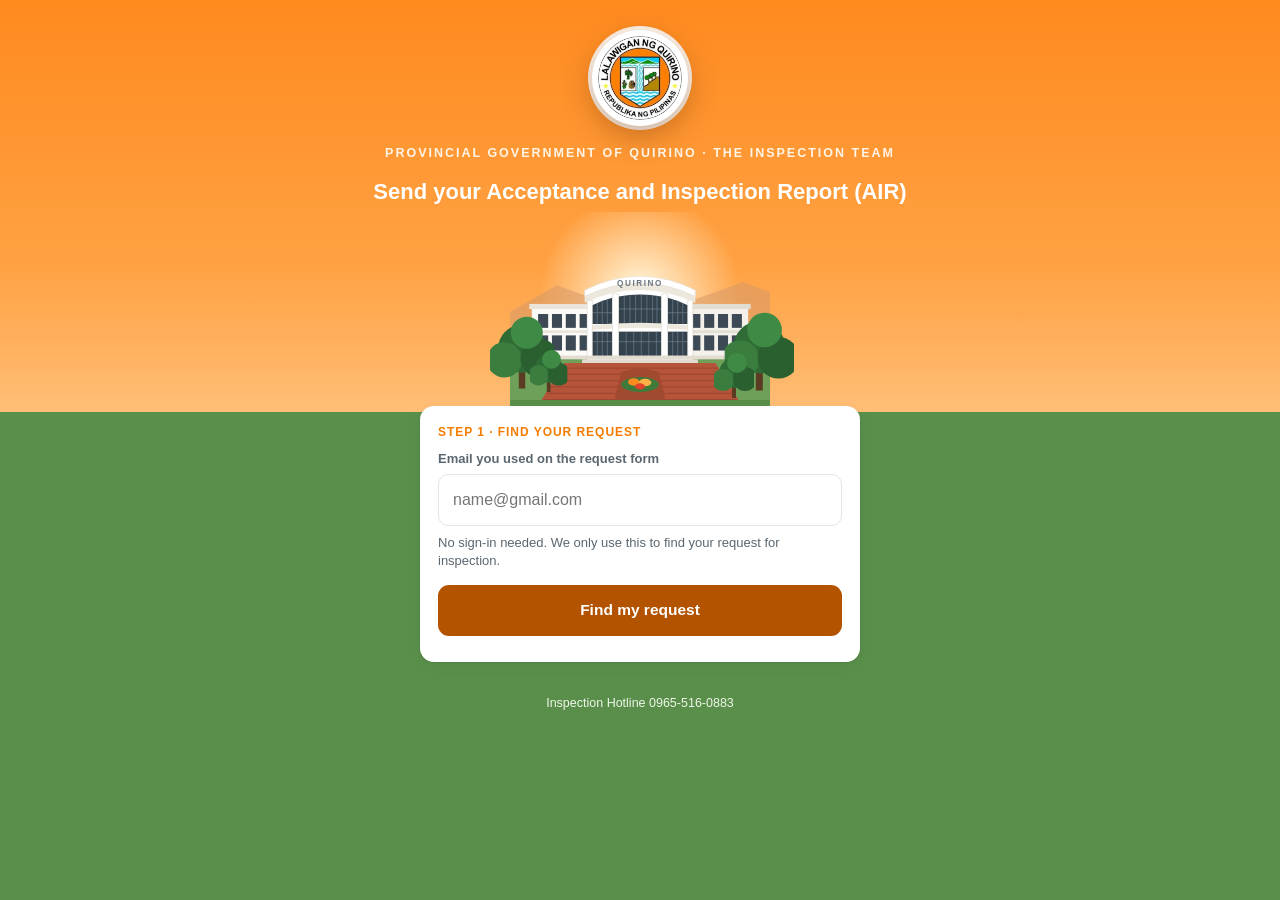
<file: air.html>
<!doctype html>
<html lang="en">
<head>
  <meta charset="utf-8">
  <meta name="viewport" content="width=device-width, initial-scale=1, viewport-fit=cover">
  <title>Send your AIR - Inspection Team</title>
  <meta name="description" content="Send your Acceptance and Inspection Report to the Inspection Team, Provincial Government of Quirino">
  <meta name="theme-color" content="#e06a00">
  <link rel="icon" type="image/png" href="icons/favicon.png?v=2">
  <link rel="stylesheet" href="app.css?v=31">
  <style>
    .air .stage { flex: 0 0 auto; min-height: 0; }
    .air .stage-art { max-height: 200px; }
    .air .lawn { flex: 1; padding-top: 0; }
    .air .lawn .card:first-of-type { margin-top: -6px; }
    .air .seal { width: 96px; height: 96px; }
    .air h1 { font-size: 22px; margin: 14px 0 4px; color: #fff; }
    .air .card { width: 100%; max-width: 440px; color: var(--ink); margin-bottom: 14px; }
    .air .step { font-size: 12px; font-weight: 700; letter-spacing: .08em; text-transform: uppercase; color: var(--orange, #e06a00); margin: 0 0 8px; }
    .air input[type=email] { width: 100%; }
    .air .reqs .item { border: 2px solid #edf0ee; margin-bottom: 8px; }
    .air .reqs .item.sel { border-color: var(--green); background: #fff7ee; }
    .air .two { display: grid; grid-template-columns: 1fr 1fr; gap: 10px; }
    .air .files { display: grid; grid-template-columns: repeat(3, 1fr); gap: 8px; margin: 12px 0 4px; }
    .air .f { position: relative; aspect-ratio: 3 / 4; border-radius: 10px; overflow: hidden; background: #f1f1f1; display: flex; align-items: center; justify-content: center; text-align: center; font-size: 12px; padding: 4px; }
    .air .f img { position: absolute; inset: 0; width: 100%; height: 100%; object-fit: cover; }
    .air .f button { position: absolute; top: 4px; right: 4px; width: 26px; height: 26px; border-radius: 50%; border: 0; background: rgba(0,0,0,.6); color: #fff; font-size: 16px; line-height: 1; }
    .air .f .st { position: absolute; left: 4px; right: 4px; bottom: 4px; background: rgba(255,255,255,.92); border-radius: 6px; font-weight: 700; padding: 2px; }
    .air .done { text-align: center; }
    .air .done .big { font-size: 52px; }
  </style>
</head>
<body>
  <svg width="0" height="0" style="position:absolute" aria-hidden="true"><defs><symbol id="capitol" viewBox="0 0 360 230">
  <!-- side wings -->
  <rect x="8" y="78" width="106" height="78" fill="#fbfaf6"/>
  <rect x="246" y="78" width="106" height="78" fill="#f3f1ea"/>
  <rect x="4" y="72" width="114" height="8" fill="#e9e5da"/><rect x="242" y="72" width="114" height="8" fill="#e2ded2"/>
  <g fill="#3d4a55">
    <rect x="18" y="88" width="16" height="22"/><rect x="40" y="88" width="16" height="22"/><rect x="62" y="88" width="16" height="22"/><rect x="84" y="88" width="16" height="22"/>
    <rect x="18" y="122" width="16" height="24"/><rect x="40" y="122" width="16" height="24"/><rect x="62" y="122" width="16" height="24"/><rect x="84" y="122" width="16" height="24"/>
    <rect x="260" y="88" width="16" height="22"/><rect x="282" y="88" width="16" height="22"/><rect x="304" y="88" width="16" height="22"/><rect x="326" y="88" width="16" height="22"/>
    <rect x="260" y="122" width="16" height="24"/><rect x="282" y="122" width="16" height="24"/><rect x="304" y="122" width="16" height="24"/><rect x="326" y="122" width="16" height="24"/>
  </g>
  <rect x="8" y="114" width="106" height="4" fill="#e9e5da"/><rect x="246" y="114" width="106" height="4" fill="#e2ded2"/>
  <!-- rotunda body -->
  <path d="M96 60 Q180 22 264 60 L264 162 L96 162Z" fill="#ffffff"/>
  <path d="M92 58 Q180 16 268 58 L268 70 Q180 30 92 70Z" fill="#ece8dd"/>
  <path d="M92 50 Q180 6 268 50 L268 60 Q180 18 92 60Z" fill="#ffffff" stroke="#e2ddd0" stroke-width="1"/>
  <text x="180" y="44" text-anchor="middle" font-family="Arial, Helvetica, sans-serif" font-weight="700" font-size="13" letter-spacing="2.5" fill="#6b7680">QUIRINO</text>
  <!-- glass -->
  <g fill="#34424e">
    <path d="M104 74 Q120 66 136 62 L136 104 L104 104Z"/><path d="M146 60 Q180 54 214 60 L214 104 L146 104Z"/><path d="M224 62 Q240 66 256 74 L256 104 L224 104Z"/>
    <rect x="104" y="116" width="32" height="40"/><rect x="146" y="116" width="68" height="40"/><rect x="224" y="116" width="32" height="40"/>
  </g>
  <g stroke="#8fa3b1" stroke-width="1" opacity=".7">
    <path d="M112 70 V104 M120 66 V104 M128 64 V104 M104 86 H136 M155 58 V104 M164 57 V104 M173 56 V104 M182 56 V104 M191 56 V104 M200 57 V104 M207 58 V104 M146 80 H214 M232 64 V104 M240 66 V104 M248 70 V104 M224 86 H256"/>
    <path d="M112 116 V156 M120 116 V156 M128 116 V156 M104 132 H136 M158 116 V156 M170 116 V156 M182 116 V156 M194 116 V156 M206 116 V156 M146 132 H214 M232 116 V156 M240 116 V156 M248 116 V156 M224 132 H256"/>
  </g>
  <path d="M96 106 Q180 98 264 106 L264 114 Q180 106 96 114Z" fill="#ece8dd"/>
  <!-- columns -->
  <g fill="#ffffff" stroke="#ddd8cb" stroke-width="1">
    <rect x="136" y="56" width="10" height="106"/><rect x="214" y="56" width="10" height="106"/>
    <rect x="96" y="66" width="8" height="96"/><rect x="256" y="66" width="8" height="96"/>
  </g>
  <rect x="88" y="160" width="184" height="6" fill="#e2ddd0"/><rect x="4" y="154" width="352" height="6" fill="#e2ddd0"/>
  <!-- stairs -->
  <path d="M60 166 H300 L340 230 H20Z" fill="#b5553a"/>
  <g stroke="#8d3f2a" stroke-width="2" opacity=".55"><path d="M56 174 H304 M50 184 H310 M44 194 H316 M38 204 H322 M32 214 H328 M26 224 H334"/></g>
  <path d="M150 180 Q180 170 210 180 L222 230 H138Z" fill="#a24a30"/>
  <ellipse cx="180" cy="200" rx="30" ry="12" fill="#3f7a3a"/><ellipse cx="170" cy="196" rx="9" ry="6" fill="#ff8a1e"/><ellipse cx="188" cy="197" rx="10" ry="6" fill="#ffb347"/><ellipse cx="180" cy="203" rx="8" ry="5" fill="#e2412c"/>
</symbol><symbol id="capline" viewBox="0 0 360 230">
 <g fill="none" stroke="currentColor" stroke-width="2.2" stroke-linecap="round" stroke-linejoin="round">
  <path d="M8 156 V78 H114 M246 78 H352 V156"/><path d="M4 72 H118 M242 72 H356"/>
  <path d="M18 90 v18 M34 90 v18 M40 90 v18 M56 90 v18 M62 90 v18 M78 90 v18 M84 90 v18 M100 90 v18" opacity=".55"/>
  <path d="M260 90 v18 M276 90 v18 M282 90 v18 M298 90 v18 M304 90 v18 M320 90 v18 M326 90 v18 M342 90 v18" opacity=".55"/>
  <path d="M8 116 H96 M264 116 H352" opacity=".7"/>
  <path d="M92 50 Q180 6 268 50 M92 60 Q180 18 268 60 M92 50 V160 M268 50 V160"/>
  <path d="M96 106 Q180 98 264 106" opacity=".8"/>
  <path d="M104 66 V160 M136 58 V160 M146 56 V160 M214 56 V160 M224 58 V160 M256 66 V160"/>
  <path d="M120 70 V104 M164 58 V104 M180 57 V104 M196 58 V104 M240 70 V104 M120 118 V156 M164 118 V156 M180 118 V156 M196 118 V156 M240 118 V156" opacity=".45"/>
  <path d="M4 160 H356"/>
  <path d="M60 166 H300 M52 178 H308 M44 190 H316 M36 202 H324 M28 214 H332 M20 226 H340" opacity=".7"/>
  <path d="M160 190 q20 -14 40 0" opacity=".9"/>
 </g>
 <text x="180" y="42" text-anchor="middle" font-family="Arial, Helvetica, sans-serif" font-weight="700" font-size="12" letter-spacing="2.5" fill="currentColor">QUIRINO</text>
</symbol><symbol id="tree" viewBox="-40 -60 80 100"><rect x="-4" y="0" width="8" height="40" fill="#5b3b22"/><circle cx="0" cy="-10" r="30" fill="#2f6b34"/><circle cx="-22" cy="4" r="22" fill="#3a7d3e"/><circle cx="22" cy="2" r="24" fill="#2a5f2f"/><circle cx="6" cy="-30" r="20" fill="#3f8a44"/></symbol></defs></svg>
  <section class="front air">
    <div class="front-top">
      <img class="seal" src="icons/seal-320.webp" alt="Official Seal of the Province of Quirino">
      <div class="gov">Provincial Government of Quirino · The Inspection Team</div>
      <h1>Send your Acceptance and Inspection Report (AIR)</h1>
    </div>
    <div class="stage"><svg class="stage-art" viewBox="0 0 390 300" preserveAspectRatio="xMidYMax meet" aria-hidden="true">
  <defs><radialGradient id="sunGlow" cx=".5" cy=".5" r=".5"><stop offset="0" stop-color="#fff6dc"/><stop offset="1" stop-color="#fff6dc" stop-opacity="0"/></radialGradient></defs>
  <circle cx="195" cy="120" r="150" fill="url(#sunGlow)"/>
  <path d="M0 150 L70 110 L140 135 L210 100 L280 130 L350 105 L390 120 L390 220 L0 220Z" fill="#d79a68" opacity=".55"/>
  <path d="M0 175 Q100 150 195 165 T390 165 V300 H0Z" fill="#6ea05a"/>
  <use href="#capitol" x="25" y="70" width="340" height="217"/>
  <use href="#tree" x="-30" y="145" width="96" height="120"/><use href="#tree" x="322" y="138" width="104" height="130"/>
  <use href="#tree" x="30" y="200" width="56" height="70"/><use href="#tree" x="306" y="204" width="60" height="75"/>
  <rect x="0" y="282" width="390" height="18" fill="#5a8f4b"/>
</svg></div>
    <div class="lawn">

    <div class="card" id="cEmail">
      <div class="step">Step 1 · Find your request</div>
      <label for="email">Email you used on the request form</label>
      <input id="email" type="email" inputmode="email" autocomplete="email" placeholder="name@gmail.com">
      <p class="hint">No sign-in needed. We only use this to find your request for inspection.</p>
      <button class="btn primary" id="find">Find my request</button>
      <p class="hint" id="findMsg" style="margin-bottom:0"></p>
    </div>

    <div class="card hidden" id="cReq">
      <div class="step">Step 2 · Choose the request</div>
      <div class="reqs" id="reqs"></div>
    </div>

    <div class="card hidden" id="cFiles">
      <div class="step">Step 3 · Add your AIR</div>
      <p class="hint" style="margin-top:0">Take one clear photo per page (the whole page, readable), or choose a PDF file.</p>
      <div class="two">
        <button class="btn ghost" id="takeBtn">📷 Take photo</button>
        <button class="btn ghost" id="pickBtn">📁 Choose file</button>
      </div>
      <input type="file" id="takeIn" accept="image/*" capture="environment" class="hidden">
      <input type="file" id="pickIn" accept="image/*,application/pdf" multiple class="hidden">
      <div class="files" id="files"></div>
      <button class="btn primary" id="send" disabled style="margin-top:12px">Send to the Inspection Team</button>
      <p class="hint" id="sendMsg" style="margin-bottom:0"></p>
    </div>

    <div class="card hidden done" id="cDone">
      <div class="big">✅</div>
      <h2 style="margin:6px 0">Received. Thank you!</h2>
      <p class="hint" id="doneMsg"></p>
      <button class="btn ghost" id="more">Send another page or file</button>
    </div>
    <p class="foot" style="color:#eef6e8;font-size:12.5px;margin:4px 0 0">Inspection Hotline 0965-516-0883</p>
    </div>
  </section>
  <script src="config.js?v=31"></script>
  <script src="air.js?v=31"></script>
</body>
</html>
</file>
<file: app.css>
:root {
  --green: #b35300;        /* brand: deep orange (readable with white text) */
  --green-2: #d06200;
  --green-soft: #fff1e3;
  --orange: #f57c00;       /* the orange of the Quirino seal */
  --ok: #1e7a3c;           /* green kept only for "Available" */
  --ok-soft: #e6f4ea;
  --gold: #ffd08a;
  --ink: #1a1a1a;
  --muted: #5b6770;
  --line: #e3e7e4;
  --bg: #f4f6f4;
  --card: #ffffff;
  --red: #b3261e;
  --red-soft: #fdecea;
  --amber: #8a6100;
  --amber-soft: #fff6dc;
  --blue: #1f5fa8;
  --blue-soft: #e9f1fb;
  --radius: 14px;
  --safe-b: env(safe-area-inset-bottom, 0px);
}
* { box-sizing: border-box; -webkit-tap-highlight-color: transparent; }
html, body { margin: 0; padding: 0; }
body {
  font-family: -apple-system, "Segoe UI", Roboto, "Helvetica Neue", Arial, sans-serif;
  color: var(--ink); background: var(--bg); font-size: 16px; line-height: 1.45;
  min-height: 100vh;
}
.hidden { display: none !important; }
button { font: inherit; cursor: pointer; }
input, select, textarea { font: inherit; }

/* ---------- FRONT PAGE ---------- */
.front, .splash {
  min-height: 100vh; min-height: 100dvh; display: flex; flex-direction: column; align-items: center;
  padding: 0; color: #fff;
  background: linear-gradient(180deg, #ff8a1e 0%, #ffa244 30%, #ffc98a 52%, #ffe3b8 70%, #ffe3b8 100%);
}
.front-top, .splash-top { text-align: center; padding: calc(30px + env(safe-area-inset-top, 0px)) 16px 0; }
.front .seal { width: 104px; height: 104px; }
.front .gov { margin-top: 12px; }
.front .hub-title { font-size: 30px; text-shadow: 0 2px 10px rgba(90,40,0,.4); }
.front .hub-title::after { margin-top: 8px; }
/* the Provincial Capitol at golden hour (drawn, not a photo) */
.stage { flex: 1; width: 100%; min-height: 170px; display: flex; align-items: flex-end; justify-content: center; overflow: hidden; }
.stage-art { width: 100%; max-width: 560px; max-height: 330px; display: block; }
.lawn { width: 100%; background: #5a8f4b; padding: 0 16px calc(18px + var(--safe-b)); display: flex; flex-direction: column; align-items: center; }
.lawn .signin { margin-top: -6px; box-shadow: 0 10px 30px rgba(0,0,0,.22); }
.front .foot { color: #eef6e8; padding-top: 14px; margin-top: 0; }
/* opening splash */
.splash { position: fixed; inset: 0; z-index: 400; transition: opacity .35s ease; }
.splash.out { opacity: 0; pointer-events: none; }
.splash .seal { width: 88px; height: 88px; }
.hub-title.sm { font-size: 24px; margin-top: 14px; text-shadow: 0 2px 10px rgba(90,40,0,.4); }
.hub-title.sm::after { display: none; }
.splash .team { margin-top: 4px; font-size: 12.5px; letter-spacing: .08em; }
.loadbar { width: 130px; height: 4px; border-radius: 2px; background: rgba(255,255,255,.35); margin: 14px auto 0; overflow: hidden; position: relative; }
.loadbar i { position: absolute; top: 0; bottom: 0; width: 40%; background: #fff; border-radius: 2px; animation: loadmove 1.1s ease-in-out infinite; }
@keyframes loadmove { from { left: -40%; } to { left: 100%; } }
.splash .lawn { flex: 0 0 auto; min-height: 120px; justify-content: flex-start; }
.splash .tip { width: 100%; max-width: 400px; color: var(--ink); font-size: 14px; margin-top: -4px; }
.splash .tip b { display: block; font-size: 11.5px; letter-spacing: .1em; color: var(--green); margin-bottom: 4px; }
.seal {
  width: 150px; height: 150px; border-radius: 50%; background: #fff; padding: 6px;
  box-shadow: 0 10px 30px rgba(90,40,0,.35), 0 0 0 4px rgba(255,255,255,.9);
}
.gov { margin-top: 18px; font-size: 12.5px; letter-spacing: .16em; text-transform: uppercase; color: #fff4e6; font-weight: 600; }
.hub-title { margin: 6px 0 2px; font-family: Georgia, "Times New Roman", serif; font-size: 34px; letter-spacing: .08em; color: #fff; text-shadow: 0 2px 8px rgba(90,40,0,.35); }
.hub-title::after { content: ""; display: block; width: 64px; height: 3px; background: #fff; margin: 10px auto 0; border-radius: 2px; opacity: .85; }
.team { font-size: 14px; color: #fff4e6; margin-top: 8px; }
.signin { width: 100%; max-width: 400px; color: var(--ink); }
.foot { margin-top: auto; padding-top: 24px; font-size: 12.5px; color: #fff4e6; }

/* ---------- GENERIC ---------- */
.card { background: var(--card); border-radius: var(--radius); padding: 18px; box-shadow: 0 1px 2px rgba(0,0,0,.06), 0 4px 14px rgba(0,0,0,.05); }
label { display: block; font-size: 13px; font-weight: 600; color: var(--muted); margin: 0 0 6px; }
input[type=email], input[type=text], input[type=date], input[type=time], select, textarea {
  width: 100%; padding: 13px 14px; border: 1.5px solid var(--line); border-radius: 10px; background: #fff; color: var(--ink);
  font-size: 16px;
}
input:focus, select:focus, textarea:focus { outline: none; border-color: var(--green-2); box-shadow: 0 0 0 3px rgba(245,124,0,.2); }
#code { letter-spacing: .5em; text-align: center; font-size: 24px; font-weight: 700; }
.hint { font-size: 13px; color: var(--muted); margin: 8px 0 14px; }
.btn { display: block; width: 100%; padding: 14px; border-radius: 11px; border: 0; font-weight: 700; font-size: 15.5px; }
.btn.primary { background: var(--green); color: #fff; }
.btn.primary:active { background: var(--green-2); }
.btn.gold { background: var(--gold); color: #1d1600; }
.btn.danger { background: var(--red); color: #fff; }
.btn.ghost { background: #fff; color: var(--green); border: 1.5px solid var(--green); }
.btn.link { background: none; color: var(--green); font-weight: 600; margin-top: 6px; }
.btn[disabled] { opacity: .5; }
.row2 { display: grid; grid-template-columns: 1fr 1fr; gap: 10px; }
.field { margin-bottom: 14px; }

/* ---------- APP SHELL ---------- */
.bar {
  position: sticky; top: 0; z-index: 5; display: flex; align-items: center; gap: 10px;
  padding: calc(10px + env(safe-area-inset-top, 0px)) 14px 10px; background: linear-gradient(90deg, #c95f00, var(--orange)); color: #fff;
  border-bottom: 3px solid #ffb35c;
}
.bar-seal { width: 38px; height: 38px; border-radius: 50%; background: #fff; padding: 2px; position: relative; }
.bar { overflow: hidden; }
.bar-art { position: absolute; right: 34px; bottom: -30px; width: 170px; height: 109px; color: #fff; opacity: .2; pointer-events: none; }
.bar-text, .icon-btn { position: relative; }
.empty.art svg { display: block; width: 150px; height: 96px; margin: 0 auto 10px; color: #e0a46a; }
.bar-text { flex: 1; min-width: 0; }
.bar-title { font-family: Georgia, serif; font-weight: 700; letter-spacing: .08em; font-size: 16px; }
.bar-sub { font-size: 12.5px; color: #fff4e6; white-space: nowrap; overflow: hidden; text-overflow: ellipsis; }
.icon-btn { background: none; border: 0; color: #fff; font-size: 24px; width: 40px; height: 40px; border-radius: 50%; }
main { padding: 14px 14px calc(90px + var(--safe-b)); max-width: 720px; margin: 0 auto; }
.tabs {
  position: fixed; left: 0; right: 0; bottom: 0; z-index: 6; display: flex; background: #fff;
  border-top: 1px solid var(--line); padding-bottom: var(--safe-b);
}
.tab { flex: 1; background: none; border: 0; padding: 9px 4px 10px; color: var(--muted); font-size: 11.5px; font-weight: 600; position: relative; }
.tab .ic { display: block; font-size: 21px; line-height: 1.2; }
.tab.on { color: var(--green); }
.tab.on::before { content: ""; position: absolute; top: 0; left: 25%; right: 25%; height: 3px; background: var(--orange); border-radius: 0 0 3px 3px; }
.tab .dot { position: absolute; top: 6px; right: calc(50% - 20px); background: var(--red); color: #fff; font-size: 10.5px; min-width: 17px; height: 17px; border-radius: 9px; padding: 0 4px; line-height: 17px; }

h2.sec { font-size: 13px; letter-spacing: .1em; text-transform: uppercase; color: var(--green); margin: 22px 2px 10px; }
h2.sec:first-child { margin-top: 4px; }
.empty { text-align: center; color: var(--muted); padding: 30px 10px; font-size: 14.5px; }
.list { display: flex; flex-direction: column; gap: 10px; }

/* ---------- ITEMS ---------- */
.item { background: #fff; border-radius: var(--radius); padding: 14px 15px; box-shadow: 0 1px 2px rgba(0,0,0,.06); border: 1px solid #edf0ee; display: block; width: 100%; text-align: left; color: inherit; }
.item:active { background: #fafcfb; }
.item-top { display: flex; gap: 12px; align-items: flex-start; }
.datebox { flex: none; width: 54px; text-align: center; border-radius: 10px; background: var(--green-soft); color: var(--green); padding: 6px 0; }
.datebox .m { font-size: 11px; text-transform: uppercase; font-weight: 700; letter-spacing: .06em; }
.datebox .d { font-size: 22px; font-weight: 800; line-height: 1.05; }
.datebox .w { font-size: 11px; }
.datebox.today { background: var(--green); color: #fff; }
.item-main { flex: 1; min-width: 0; }
.item-title { font-weight: 700; font-size: 15.5px; }
.item-sub { font-size: 13.5px; color: var(--muted); margin-top: 2px; }
.meta { display: flex; flex-wrap: wrap; gap: 6px; margin-top: 8px; }
.chip { display: inline-block; font-size: 12px; font-weight: 600; padding: 3px 9px; border-radius: 20px; background: #eef1ef; color: #3d4a43; }
.chip.green { background: var(--ok-soft); color: var(--ok); }
.chip.red { background: var(--red-soft); color: var(--red); }
.chip.amber { background: var(--amber-soft); color: var(--amber); }
.chip.blue { background: var(--blue-soft); color: var(--blue); }
.chip.gold { background: #fdeccd; color: #6b3d00; }
.actions { display: flex; gap: 8px; margin-top: 12px; }
.actions .btn { padding: 11px; font-size: 14px; flex: 1; }
a.btn { text-align: center; text-decoration: none; }

/* ---------- STATUS ---------- */
.status-hero { border-radius: var(--radius); padding: 18px; color: #fff; background: var(--ok); display: flex; align-items: center; gap: 14px; }
.status-hero .big { font-size: 22px; font-weight: 800; }
.status-hero .small { font-size: 13.5px; opacity: .9; }
.status-hero.off { background: #8c2a22; }
.status-hero.ob { background: var(--blue); }
.status-hero.hrs { background: #94690a; }
.status-hero .icon { font-size: 34px; }
.choice { display: grid; gap: 10px; }
.choice button { display: flex; align-items: center; gap: 12px; text-align: left; background: #fff; border: 1.5px solid var(--line); border-radius: 12px; padding: 14px; }
.choice button .ic { font-size: 26px; }
.choice button b { display: block; font-size: 15px; }
.choice button span { font-size: 13px; color: var(--muted); }

/* ---------- PEOPLE ---------- */
.person { display: flex; align-items: center; gap: 12px; }
.avatar { flex: none; width: 40px; height: 40px; border-radius: 50%; background: var(--green-soft); color: var(--green); font-weight: 800; display: flex; align-items: center; justify-content: center; font-size: 14px; }
.pick { border: 2px solid transparent; }
.pick.sel { border-color: var(--green); background: #fff7ee; }
.radio { flex: none; width: 22px; height: 22px; border-radius: 50%; border: 2px solid #b8c2bc; }
.pick.sel .radio { border: 7px solid var(--green); }
.load { font-size: 12px; color: var(--muted); }
.filters { display: flex; gap: 6px; overflow-x: auto; padding-bottom: 4px; margin-bottom: 10px; scrollbar-width: none; }
.filters button { flex: none; border: 1.5px solid var(--line); background: #fff; border-radius: 20px; padding: 6px 12px; font-size: 13px; font-weight: 600; color: var(--muted); }
.filters button.on { background: var(--green); border-color: var(--green); color: #fff; }
.counts { display: grid; grid-template-columns: repeat(4, 1fr); gap: 8px; margin-bottom: 12px; }
.counts div { background: #fff; border-radius: 12px; padding: 10px 6px; text-align: center; border: 1px solid #edf0ee; }
.counts b { display: block; font-size: 20px; }
.counts span { font-size: 11px; color: var(--muted); font-weight: 600; }

/* ---------- DETAIL ---------- */
.kv { display: grid; grid-template-columns: 112px 1fr; gap: 6px 10px; font-size: 14px; }
.kv dt { color: var(--muted); }
.kv dd { margin: 0; font-weight: 600; word-break: break-word; }
.note { border-radius: 12px; padding: 12px 14px; font-size: 13.5px; margin: 12px 0; }
.note.amber { background: var(--amber-soft); color: #5e4300; border-left: 4px solid #e0a800; }
.note.red { background: var(--red-soft); color: #7a1a14; border-left: 4px solid var(--red); }
.note.green { background: var(--ok-soft); color: #0e3d23; border-left: 4px solid var(--ok); }
.note.blue { background: var(--blue-soft); color: #173f6e; border-left: 4px solid var(--blue); }
.note b { display: block; margin-bottom: 3px; }

/* ---------- SHEET / TOAST ---------- */
.scrim { position: fixed; inset: 0; background: rgba(0,0,0,.42); z-index: 20; }
.sheet {
  position: fixed; left: 0; right: 0; bottom: 0; z-index: 21; background: var(--bg); border-radius: 20px 20px 0 0;
  max-height: 92vh; overflow-y: auto; padding: 8px 16px calc(20px + var(--safe-b)); max-width: 720px; margin: 0 auto;
  animation: up .22s ease-out;
}
.sheet .grab { width: 44px; height: 5px; border-radius: 3px; background: #c9d0cb; margin: 4px auto 12px; }
.sheet h3 { margin: 4px 0 14px; font-size: 19px; }
.sheet .close { position: absolute; right: 10px; top: 8px; background: none; border: 0; font-size: 26px; color: var(--muted); width: 40px; height: 40px; }
@keyframes up { from { transform: translateY(40px); opacity: .4; } to { transform: none; opacity: 1; } }
.toast { position: fixed; left: 16px; right: 16px; bottom: calc(84px + var(--safe-b)); z-index: 40; background: #1f2a24; color: #fff; padding: 13px 16px; border-radius: 12px; font-size: 14.5px; box-shadow: 0 6px 20px rgba(0,0,0,.25); max-width: 520px; margin: 0 auto; }
.toast.err { background: var(--red); }
.busy { position: fixed; inset: 0; z-index: 50; background: rgba(255,255,255,.55); display: flex; align-items: center; justify-content: center; }
.spinner { width: 42px; height: 42px; border-radius: 50%; border: 4px solid #ffdcb5; border-top-color: var(--green); animation: spin .8s linear infinite; }
@keyframes spin { to { transform: rotate(360deg); } }
.banner { display: flex; gap: 12px; align-items: center; background: #fff; border: 1.5px solid var(--orange); border-radius: var(--radius); padding: 12px 14px; margin-bottom: 14px; }
.banner .ic { font-size: 26px; }
.banner div { flex: 1; font-size: 13.5px; }
.banner button { flex: none; width: auto; padding: 9px 14px; font-size: 13.5px; }
.menu-list button { display: block; width: 100%; text-align: left; background: #fff; border: 0; border-bottom: 1px solid var(--line); padding: 16px 4px; font-size: 15.5px; }
.menu-list button:first-child { border-radius: 12px 12px 0 0; }
a.inline { color: var(--green); font-weight: 600; }
.choice button.sel { border-color: var(--red); background: #fff3ef; box-shadow: 0 0 0 2px rgba(211,47,47,.15); }
.shots { display: grid; grid-template-columns: repeat(3, 1fr); gap: 8px; margin: 12px 0; }
.shot { position: relative; border-radius: 10px; overflow: hidden; background: #000; aspect-ratio: 3 / 4; }
.shot img { width: 100%; height: 100%; object-fit: contain; display: block; }
.shot span { position: absolute; left: 4px; right: 4px; top: 4px; font-size: 11px; font-weight: 600; text-align: center; border-radius: 6px; padding: 3px 2px; background: rgba(255,255,255,.92); color: #8a5a00; }
.shot span.saved { color: #1b7f3b; }
.shot span.failed { color: #c62828; }
a.chip { text-decoration: none; }
.cam { position: fixed; inset: 0; z-index: 200; background: #000; color: #fff; display: flex; flex-direction: column; }
.cam video { position: absolute; inset: 0; width: 100%; height: 100%; object-fit: contain; }
.cam-flash { position: absolute; inset: 0; background: #fff; opacity: 0; pointer-events: none; }
.cam-flash.go { animation: camflash .35s ease-out; }
@keyframes camflash { from { opacity: .85; } to { opacity: 0; } }
.cam-top { position: relative; display: flex; align-items: flex-start; gap: 10px; padding: calc(env(safe-area-inset-top) + 12px) 14px 14px; background: linear-gradient(rgba(0,0,0,.65), rgba(0,0,0,0)); }
.cam-x { flex: none; width: 42px; height: 42px; border-radius: 50%; border: 0; background: rgba(0,0,0,.45); color: #fff; font-size: 28px; line-height: 1; }
.cam-geo { flex: 1; font-size: 13px; line-height: 1.35; padding-top: 3px; text-shadow: 0 1px 3px rgba(0,0,0,.8); }
.cam-msg { position: relative; margin: auto 24px; background: rgba(0,0,0,.75); border-radius: 14px; padding: 18px; text-align: center; font-size: 15px; line-height: 1.45; }
.cam-msg .btn { margin-top: 14px; }
.cam-bottom { position: absolute; left: 0; right: 0; bottom: 0; display: flex; align-items: center; justify-content: space-between; padding: 22px 28px calc(env(safe-area-inset-bottom) + 34px); background: linear-gradient(rgba(0,0,0,0), rgba(0,0,0,.7)); }
.cam-thumb { width: 54px; height: 54px; border-radius: 10px; border: 2px solid #fff; background: rgba(0,0,0,.6) center / contain no-repeat; position: relative; }
.cam-thumb span { position: absolute; top: -9px; right: -9px; min-width: 22px; height: 22px; padding: 0 5px; border-radius: 11px; background: #f57c00; font-size: 12px; font-weight: 700; display: flex; align-items: center; justify-content: center; }
.cam-thumb span:empty { display: none; }
.cam-shut { width: 78px; height: 78px; border-radius: 50%; border: 5px solid #fff; background: transparent; padding: 5px; }
.cam-shut span { display: block; width: 100%; height: 100%; border-radius: 50%; background: #f57c00; transition: transform .1s; }
.cam-shut:active span { transform: scale(.88); }
.cam-shut[disabled] { opacity: .45; }
.cam-flip { width: 54px; height: 54px; border-radius: 50%; border: 0; background: rgba(0,0,0,.45); color: #fff; font-size: 26px; }
.cam-ref { position: absolute; left: 0; right: 0; bottom: calc(env(safe-area-inset-bottom) + 8px); text-align: center; font-size: 12px; opacity: .8; }
.clash { margin-top: 4px; font-size: 12.5px; font-weight: 600; color: #a15c00; }
.notif .nic { width: 40px; height: 40px; border-radius: 50%; background: #fff3e6; display: flex; align-items: center; justify-content: center; font-size: 20px; flex: none; }
.notif.unread { border-color: var(--orange); background: #fffaf3; }
.notif .item-sub { white-space: normal; }
.tab { white-space: nowrap; overflow: hidden; text-overflow: ellipsis; }
.choice button.sel.ok { border-color: var(--green); background: #effaf2; box-shadow: 0 0 0 2px rgba(27,127,59,.15); }
.lbl { display: block; font-size: 13px; font-weight: 700; color: var(--ink2, #37474f); margin: 4px 2px 8px; }
.report-prev { position: relative; border-radius: 12px; overflow: hidden; background: #000; margin-bottom: 4px; }
.report-prev img { display: block; width: 100%; max-height: 320px; object-fit: contain; }
.report-prev .btn { position: absolute; right: 8px; bottom: 8px; width: auto; background: rgba(255,255,255,.92); border-radius: 8px; padding: 6px 12px; margin: 0; }
.viewer { position: fixed; inset: 0; z-index: 300; background: #000; display: flex; align-items: center; justify-content: center; }
.viewer img { max-width: 100%; max-height: 100%; object-fit: contain; }
.viewer .cam-x { position: absolute; top: calc(env(safe-area-inset-top) + 12px); left: 14px; }
.shot { cursor: pointer; }
.updbar { position: fixed; top: 0; left: 0; right: 0; height: 3px; z-index: 60; overflow: hidden; background: rgba(255,255,255,.25); }
.updbar::after { content: ""; position: absolute; top: 0; bottom: 0; width: 35%; background: #fff; animation: updmove 1.1s ease-in-out infinite; }
@keyframes updmove { from { left: -35%; } to { left: 100%; } }
#view.stale { opacity: .55; pointer-events: none; transition: opacity .15s; }
.searchbox { display: flex; align-items: center; gap: 8px; border: 1.5px solid var(--line); background: #fff; border-radius: 12px; padding: 0 10px; margin-bottom: 10px; }
.searchbox:focus-within { border-color: var(--green-2); box-shadow: 0 0 0 3px rgba(245,124,0,.2); }
.searchbox input { flex: 1; border: 0 !important; box-shadow: none !important; padding: 11px 0; background: transparent; font-size: 15px; min-width: 0; }
.searchbox input::-webkit-search-cancel-button { display: none; }
.searchbox button { border: 0; background: #eee; color: #555; width: 26px; height: 26px; border-radius: 50%; font-size: 17px; line-height: 1; }
.viewer.docv { overflow: auto; align-items: center; }
.viewer.docv.zoom { display: block; }
.viewer.docv.zoom img { max-width: none; max-height: none; width: 220%; }
.docv-tip { position: fixed; bottom: calc(env(safe-area-inset-bottom) + 16px); left: 50%; transform: translateX(-50%); background: rgba(255,255,255,.9); color: #222; font-size: 13px; font-weight: 600; padding: 6px 12px; border-radius: 16px; pointer-events: none; }
@media (max-height: 720px) {
  .front-top, .splash-top { padding-top: calc(16px + env(safe-area-inset-top, 0px)); }
  .front .seal { width: 72px; height: 72px; padding: 4px; }
  .front .gov { margin-top: 8px; font-size: 11px; }
  .front .hub-title { font-size: 24px; margin-top: 2px; }
  .front .hub-title::after { display: none; }
  .front .team { margin-top: 2px; }
  .front .stage { min-height: 120px; }
  .front .stage-art { max-height: 190px; }
  .lawn .signin { padding: 14px; }
  .lawn .signin .hint { margin: 6px 0 10px; }
}
</file>
